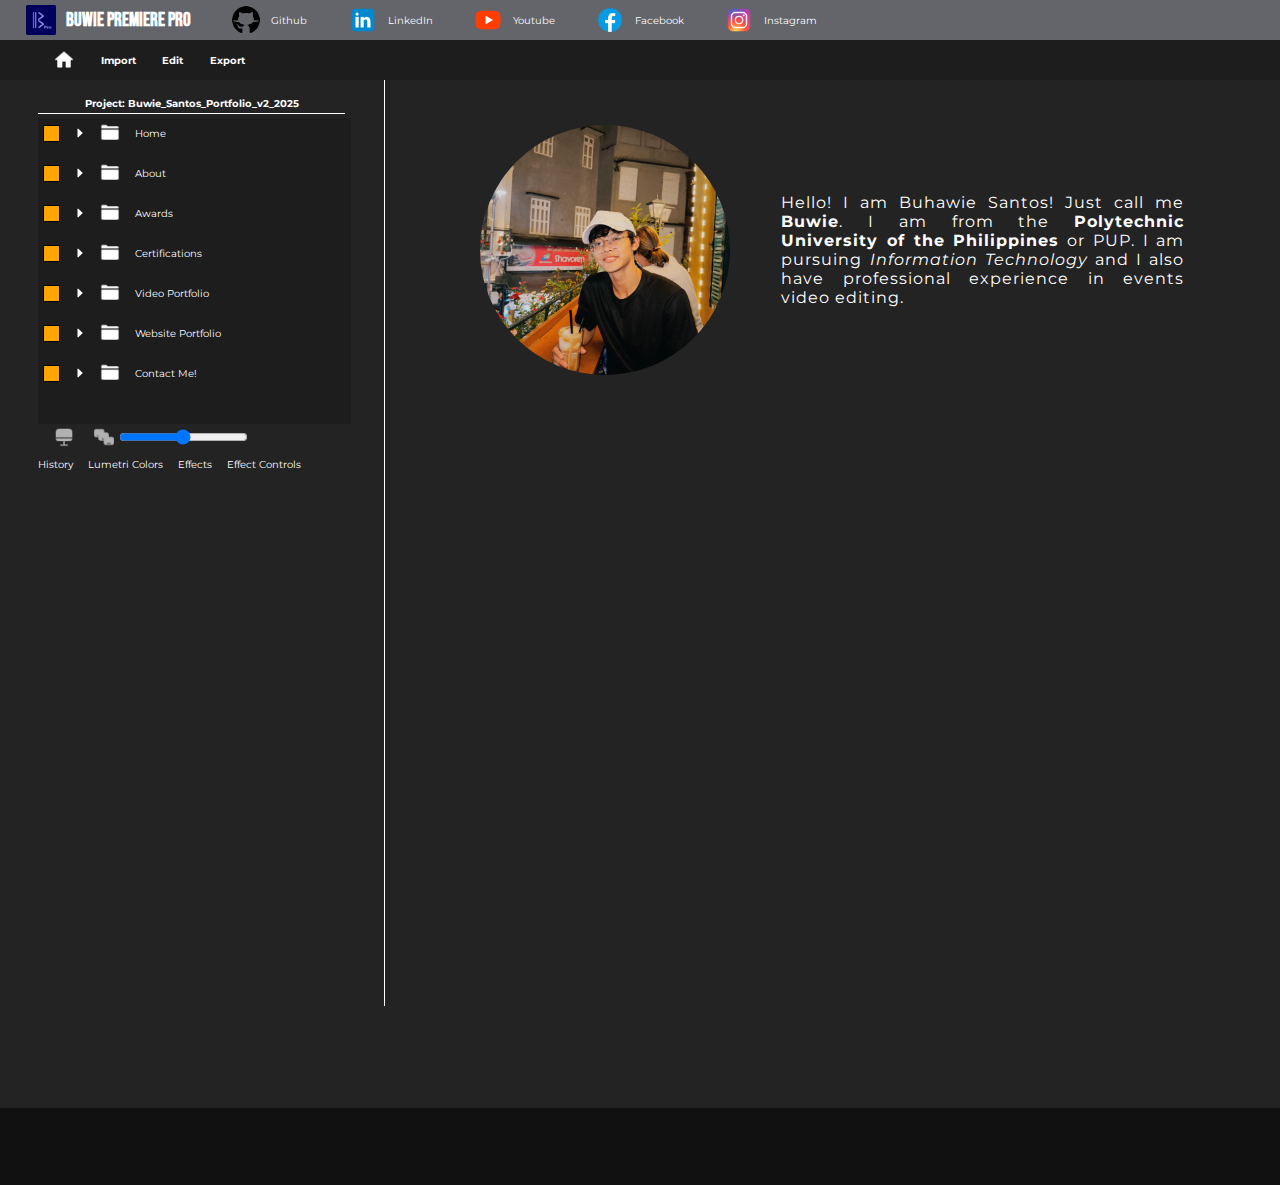
<file: index.html>
<!DOCTYPE html>
<html lang="en">
<head>
    <meta charset="UTF-8">
    <meta name="viewport" content="width=device-width, initial-scale=1.0">
    <meta name="viewport" content="1024">
    <link rel="stylesheet" href="./style.css">
    <link rel="icon" href="./resources/favicon.png">
    <title>Buwie Premiere Pro</title>
</head>
<body>
    
    <header>
        <div class="title-cont">
            <img src="./resources/favicon.png">
            <h1 id="title">Buwie Premiere Pro</h1>
        </div>

        <ul class="navlist">

            <a target="_blank" class="nav-item" href="https://github.com/BuwieSit"><li><img src="./resources/github.png" alt="github">Github</li></a>
            <a target="_blank" class="nav-item" href="https://www.linkedin.com/in/buhawie-santos-22b166297/"><li><img src="./resources/linkedin.png" alt="linkedIn">LinkedIn</li></a>
            <a target="_blank" class="nav-item" href="https://www.youtube.com/@buwiesit2813"><li><img src="./resources/youtube.png" alt="youtube">Youtube</li></a>
            <a target="_blank" class="nav-item" href="https://www.facebook.com/BuwieSit28/"><li><img src="./resources/facebook.png" alt="facebook">Facebook</li></a>
            <a target="_blank" class="nav-item" href="https://www.instagram.com/buwiesit/"><li><img src="./resources/instagram.png" alt="instagram">Instagram</li></a>
        </ul>
    </header>
    <div class="lower-header">
        <ul class="lower-navlist">
            <a class="lower-navitem"><li><img src="./resources/home.png" alt="home"></li></a>
            <a class="lower-navitem"><li>Import</li></a>
            <a class="lower-navitem"><li>Edit</li></a>
            <a class="lower-navitem"><li>Export</li></a>
        </ul>
    </div>
    <div class="parent">
        <div class="left">

            <div class="left-top-wrapper">

                <section class="left-sections category">
                    <p class="project-name" id="project-name">Project: Buwie_Santos_Portfolio_v2_2025</p>
                </section>

                <section class="left-sections body">
                    <div class="panel-parent">
                        <table class="panel-table">
                            <tbody>
                                <tr>
                                    <td class="category-rows" id="home"><div class="square"></div><img class="icon-img" id="downIcon" src="./resources/down.png"><img class="icon-img" id="folderIcon" src="./resources/folder.png">Home</td>

                                    <td class="category-dropdown home-drop">
                                        <ul class="category-droplist">
                                            <li>Who am I?</li>
                                            <li>My Projects?</li>
                                        </ul>
                                    </td>

                                    <td class="category-rows" id="about"><div class="square"></div><img class="icon-img" id="downIcon" src="./resources/down.png"><img class="icon-img" id="folderIcon" src="./resources/folder.png">About</td>
                                    <td class="category-dropdown home-drop">
                                        <ul class="category-droplist">
                                            <li>Who am I?</li>
                                            <li>My Projects?</li>
                                        </ul>
                                    </td>

                                    <td class="category-rows" id="awards"><div class="square"></div><img class="icon-img" id="downIcon" src="./resources/down.png"><img class="icon-img" id="folderIcon" src="./resources/folder.png">Awards</td>
                                    <td class="category-dropdown home-drop">
                                        <ul class="category-droplist">
                                            <li>Who am I?</li>
                                            <li>My Projects?</li>
                                        </ul>
                                    </td>

                                    <td class="category-rows" id="certificates"><div class="square"></div><img class="icon-img" id="downIcon" src="./resources/down.png"><img class="icon-img" id="folderIcon" src="./resources/folder.png">Certifications</td>
                                    <td class="category-dropdown home-drop">
                                        <ul class="category-droplist">
                                            <li>Who am I?</li>
                                            <li>My Projects?</li>
                                        </ul>
                                    </td>

                                    <td class="category-rows" id="videoPortfolio"><div class="square"></div><img class="icon-img" id="downIcon" src="./resources/down.png"><img class="icon-img" id="folderIcon" src="./resources/folder.png">Video Portfolio</td>
                                    <td class="category-dropdown home-drop">
                                        <ul class="category-droplist">
                                            <li>Who am I?</li>
                                            <li>My Projects?</li>
                                        </ul>
                                    </td>

                                    <td class="category-rows" id="webPortfolio"><div class="square"></div><img class="icon-img" id="downIcon" src="./resources/down.png"><img class="icon-img" id="folderIcon" src="./resources/folder.png">Website Portfolio</td>
                                    <td class="category-dropdown home-drop">
                                        <ul class="category-droplist">
                                            <li>Who am I?</li>
                                            <li>My Projects?</li>
                                        </ul>
                                    </td>

                                    <td class="category-rows" id="contactMe"><div class="square"></div><img class="icon-img" id="downIcon" src="./resources/down.png"><img class="icon-img" id="folderIcon" src="./resources/folder.png">Contact Me!</td>
                                    <td class="category-dropdown home-drop">
                                        <ul class="category-droplist">
                                            <li>Who am I?</li>
                                            <li>My Projects?</li>
                                        </ul>
                                    </td>
                                </tr>
                            </tbody>
                        </table>
                    </div>
                        <div class="panel-wrapper">
                            <img class="view-icons" id="tabletIcon" src="./resources/Monitor.png">
                            <form class="display">
                                <img class="view-icons" src="./resources/Group 1.png">
                                <input type="range" name="viewLevel">
                            </form>
                        </div>
                </section>

                <section class="left-sections control">
                    <ul class="control-name">
                        <li>History</li>
                        <li>Lumetri Colors</li>
                        <li>Effects</li>
                        <li>Effect Controls</li>
                    </ul>

                    <table class="control-table">

                    </table>
                </section>
            </div>

            <!-- left div end here -->
        </div>
        <div class="right content-container" id="contentContainer">
            
            <div class="hero-profile">
                <div class="hero-img-cont">
                    <img class="hero-img" src="./resources/profile.jpg">
                </div>
                
                <p class="hero-intro">Hello! I am Buhawie Santos! Just call me <strong>Buwie</strong>.
                I am from the <strong>Polytechnic University of the Philippines</strong> or PUP. I am pursuing <i>Information Technology</i> and I also have professional experience in events video editing.
                </p>
            </div>

            
        </div>
    </div>


    <footer>
        
    </footer>

    <script src="./script.js"></script>
</body>
</html>
</file>
<file: style.css>
@import url('https://fonts.googleapis.com/css2?family=Bebas+Neue&family=Montserrat:ital,wght@0,100..900;1,100..900&display=swap');

* {
    margin: 0;
    border: 0;
    padding: 0;

}

body {
    margin: 0;
    border: 0;
    padding: 0; 
    background-color: var(--bgcolor);
    height: 100vh;
    overflow: hidden;
}

:root {
    --bgcolor: #232323;
    --secondary: #1D1D1D;
    --elemcolor: #ffffff;
    --headercolor: #64656A;

    --titlefont: "Bebas Neue", sans-serif;
    --textfont: "Montserrat", sans-serif;
}

header {
    width: 100%;
    height: 40px;
    background-color: var(--headercolor);
    position: relative;
    display: flex;
    flex-direction: row;
    align-items: start;
    justify-content: start;
    gap: 30px;
    color: var(--elemcolor);
}

.title-cont {
    width: auto;
    height: 100%;
    display: flex;
    align-items: center;
    justify-content: start;
    gap: 10px;
    padding: 0 2%;
    position: relative;
}
.title-cont > img {
    width: 30px
}
#title {
    font-family: var(--titlefont);
    font-size: clamp(1rem, 1.5vw, 2rem);
}

.navlist, .lower-navlist{
    display: flex;
    align-items: center;
    justify-content: center;
    gap: 20px;
    flex-direction: row;
    position: relative;
    width: auto;
    padding: 0 2%;
    height: 100%;

}

.nav-item, .lower-navitem {
    text-decoration: none;
    height: 100%;
    color: var(--elemcolor);
    transition: all 0.3s ease;
    padding: 0 2%;
}
.nav-item {

    border-top-left-radius: 10px;
    border-top-right-radius: 10px;
}
.nav-item > li, .lower-navitem > li {
    height: 100%;
    display: flex;
    align-items: center;
    justify-content: center;
    gap: 10px;
    cursor: pointer;
    font-family: var(--textfont);
    font-size: clamp(0.5rem, 0.8vw, 1.5rem);

}

.nav-item > li > img {
    width: 30px;
}
.nav-item:hover {
    background-color: #1D1D1D;
}
.lower-navitem:hover {
    background-color: #64656A;
}

.lower-header {
    width: 100%;
    height: 40px;
    background-color: var(--secondary);
    position: relative;
    display: flex;
    flex-direction: row;
    align-items: start;
    justify-content: start;
    color: var(--elemcolor);
}

.lower-navlist {
    padding: 0 5% !important;
    font-weight: 700;
}
.lower-navitem > li > img {
    width: 20px;
}

.parent {
    width: 100%;
    height: 100vh;
    position: relative;
    display: flex;
    flex-direction: row;
}

.left {
    width: 30%;
    height: 100%;
    overflow-y: auto;
    overflow-x: hidden;
    position: sticky;
    display: flex;
    flex-direction: column;
    gap: 10px;
    border-right: 1px solid white;
    padding: 1% 0;
}
.left-top-wrapper {
    width: 100%;
    height: auto;
    display: flex;
    flex-direction: column;
    align-items: center;
    justify-content: flex-start;
}

.left-sections {
    width: 80%;
    height: auto;
    padding: 1% 0;
    font-family: var(--textfont);
    font-size: clamp(0.5rem, 0.8vw, 1.2rem);
    color: white;
}
.category {
    display: flex;
    align-items: center;
    justify-content: center;
    font-weight: 700;
    border-bottom: 1px solid white;
    transition: all 0.3s ease;
}
.category-rows:hover {
    cursor: pointer;
    background-color:#575757;
}

.panel-parent {
    background-color: var(--secondary);
    width: 100%;
    height: 300px;
    overflow: auto;
    padding: 1% 1%;
}
.panel-table {
    width: 100%;
    height: auto;
}
.panel-table > tbody {
    width: 100%;
    height: 100%;  
    padding: 0 2%;

}
.panel-table > tbody > tr {
    width: 100%;
    height: 10%;
    display: flex;
    flex-direction: column;
    align-items: center;
    justify-content: center;
    gap: 10px;
}
.panel-table > tbody > tr > td {
    width: 100%;
    display: flex;
    flex-direction: row;
    align-items: center;
    justify-content: flex-start;
    gap: 15px;
}
.square {
    width: 15px;
    aspect-ratio: 1;
    background-color: orange;
    border: 1px solid black;
}

#downIcon {
    transition: all 0.2s;
    transform: rotateZ(-90deg);
    filter: invert();
    width: 10px;
}
#folderIcon {
    width: 20px;
}
.icon-img {
    width: 10px;
}

.panel-wrapper {
    width: 100%;
    height: auto;
    padding: 1% 5%;
    display: flex;
    flex-direction: row;
    align-items: center;
    justify-content: flex-start;
    gap: 20px;
}
.panel-wrapper > img, .display > img {
    width: 20px;
    aspect-ratio: 1;
    object-fit: cover;

}
.display {
    height: 100%;
    gap: 5px;
    display: flex;
    align-items: center;
    justify-content: center;
}

.control-name {
    list-style-type: none;
    display: flex;
    flex-direction: row;
    align-items: center;
    justify-content: flex-start;
    gap: 15px;
}
.control-name > li {
    cursor: pointer;
}
.control-name > li:hover {
    text-decoration: underline;
}


.right {
    width: 70%;
    height: auto;
    display: flex;
    align-items: center;
    justify-content: flex-start;
    flex-direction: column;
    overflow: auto;
    font-family: var(--textfont);
    color: white;
}

/* HERO SECTION */

.hero-profile {
    width: 90%;
    padding: 5% 0;
    position: relative;
    display: flex;
    align-items: center;
    justify-content: space-evenly;
    flex-direction: row;

}
.hero-img-cont {
    border-radius: 50%;
    width: 50%;
    min-width: 200px;
    max-width: 250px;
    aspect-ratio: 1;
    overflow: hidden;
    position: relative;
    display: flex;
    align-items: center;
    justify-content: center;
}
.hero-img {
    width: 100%;
}
.hero-intro {
    max-width: 50%;
    text-align: justify;
    letter-spacing: 1px;
}
footer {
    margin-top: 10%;
    background-color: #111111;
    width: 100%;
    height: auto;
    padding: 3% 0;
}

/* #home:hover ~ .category-dropdown {
    max-height: 100px;
    padding: 1% 0;
} */

.category-dropdown {
    position: relative !important;
    width: 80% !important;
    overflow: hidden !important;
    max-height: 0px;
    box-sizing: border-box;
    display: flex !important;
    align-items: center !important;
    justify-content: center !important;
    transition: all 0.3s ease;
}
.category-droplist {
    color: white;
    width: 70%;
    height: 100%;
    display: flex;
    flex-direction: column;
    gap: 5px;
}
.category-droplist > li {
    list-style-type: none;
    cursor: pointer;
    height: 100%;
    padding: 3% 0;
    
}
.category-droplist > li::before {
    content: '';
    display: inline-block;
    height: 10px;
    width: 10px;
    background-size: 10px;
    background-image: url("./resources/down.png");
    transform: rotateZ(-90deg);
    background-repeat: no-repeat;
    filter: invert();
    margin-right: 5px;
}
.category-droplist > li:hover {
    background-color:#575757;
}
</file>
